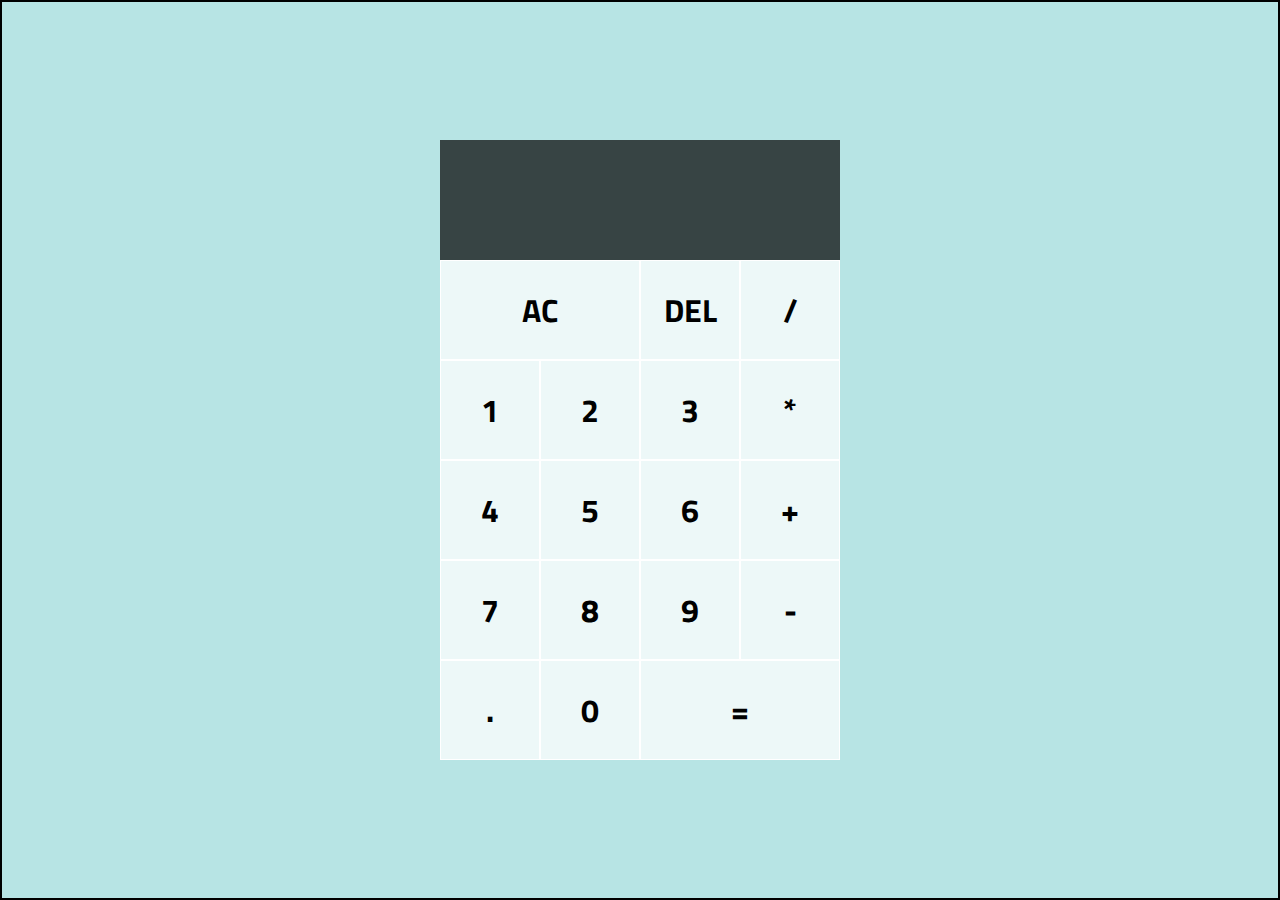
<file: index.html>
<!DOCTYPE html>
<html lang="en">
<head>
    <meta charset="UTF-8">
    <meta name="viewport" content="width=device-width, initial-scale=1.0">
    <title>Calculator</title>
    <link rel="stylesheet" href="Cal.css">

    <link rel="preconnect" href="https://fonts.googleapis.com">
    <link rel="preconnect" href="https://fonts.gstatic.com" crossorigin>
    <link href="https://fonts.googleapis.com/css2?family=Exo+2&family=Patrick+Hand&family=Titillium+Web&display=swap" rel="stylesheet">
</head>
<body>
    <div class="calculator">
        <div class="output">
            <div data-previous-operand class="previous"></div>
            <div data-current-operand class="current"></div>
        </div>
        <button data-all-clear class="span2">AC</button>
        <button data-delete>DEL</button>
        <button data-operation>/</button>
        <button data-number>1</button>
        <button data-number>2</button>
        <button data-number>3</button>
        <button data-operation>*</button>
        <button data-number>4</button>
        <button data-number>5</button>
        <button data-number>6</button>
        <button data-operation>+</button>
        <button data-number>7</button>
        <button data-number>8</button>
        <button data-number>9</button>
        <button data-operation>-</button>
        <button data-number>.</button>
        <button data-number>0</button>
        <button data-equals class="span2">=</button>


    </div>

    <script  src="Cal.js"></script>
</body>
</html>
</file>
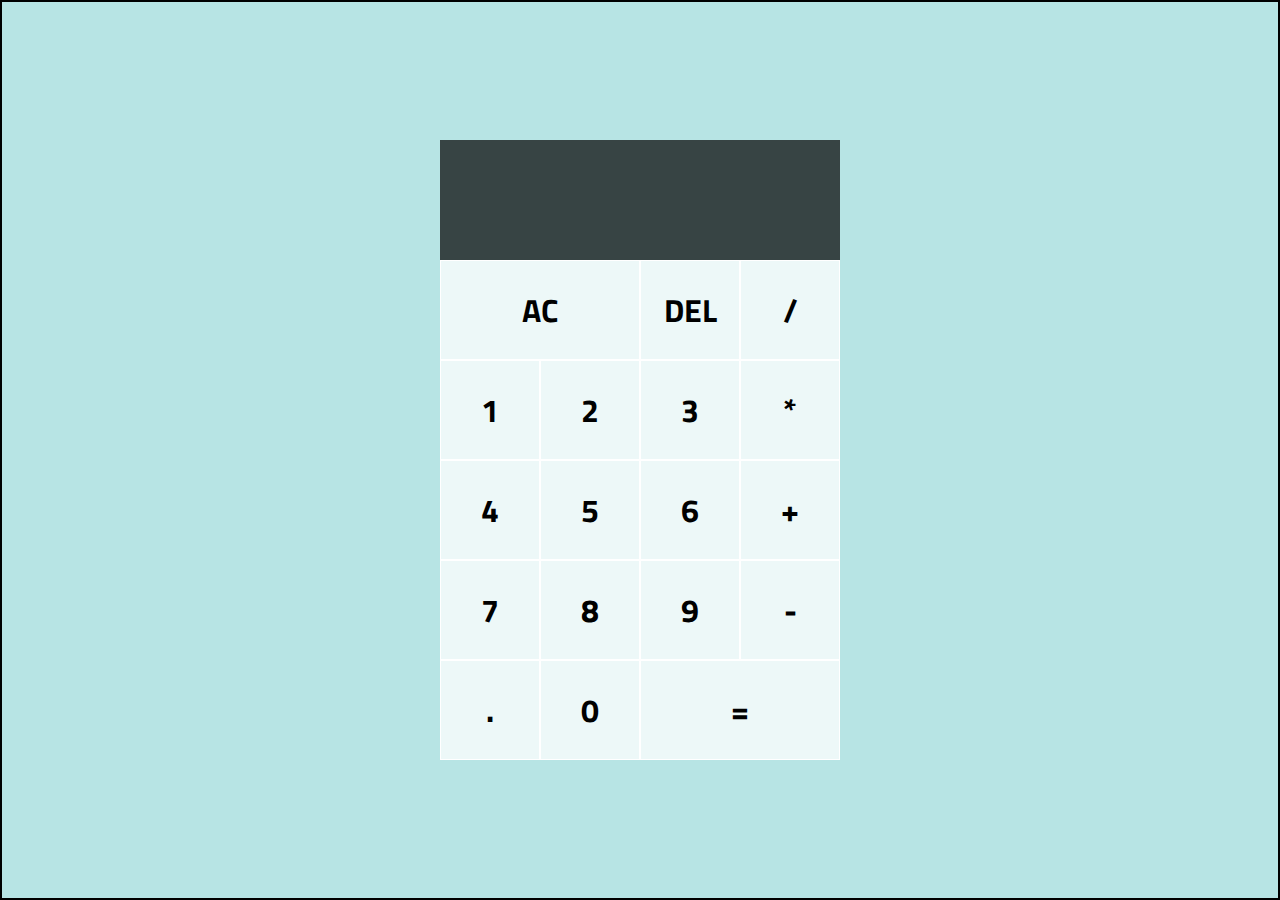
<file: Cal.html>
<!DOCTYPE html>
<html lang="en">
<head>
    <meta charset="UTF-8">
    <meta name="viewport" content="width=device-width, initial-scale=1.0">
    <title>Calculator</title>
    <link rel="stylesheet" href="Cal.css">

    <link rel="preconnect" href="https://fonts.googleapis.com">
    <link rel="preconnect" href="https://fonts.gstatic.com" crossorigin>
    <link href="https://fonts.googleapis.com/css2?family=Exo+2&family=Patrick+Hand&family=Titillium+Web&display=swap" rel="stylesheet">
</head>
<body>
    <div class="calculator">
        <div class="output">
            <div data-previous-operand class="previous"></div>
            <div data-current-operand class="current"></div>
        </div>
        <button data-all-clear class="span2">AC</button>
        <button data-delete>DEL</button>
        <button data-operation>/</button>
        <button data-number>1</button>
        <button data-number>2</button>
        <button data-number>3</button>
        <button data-operation>*</button>
        <button data-number>4</button>
        <button data-number>5</button>
        <button data-number>6</button>
        <button data-operation>+</button>
        <button data-number>7</button>
        <button data-number>8</button>
        <button data-number>9</button>
        <button data-operation>-</button>
        <button data-number>.</button>
        <button data-number>0</button>
        <button data-equals class="span2">=</button>


    </div>

    <script  src="Cal.js"></script>
</body>
</html>
</file>
<file: Cal.css>
*{
    margin:0%;
    padding:0%;
    box-sizing: border-box;
    font-family: 'Exo 2', sans-serif;
    font-family: 'Patrick Hand', cursive;
    font-family: 'Titillium Web', sans-serif;
    font-weight: 700;
}

body{
    background: rgb(183, 228, 228);
}

.calculator{
    border: 2px solid black;
    display:grid;
    justify-content:center;
    align-content:center;
    min-height: 100vh;
    grid-template-columns: repeat(4,100px);
    grid-template-rows: minmax(120px,auto) repeat(5,100px);
}

.calculator button{
    cursor: pointer;
    font-size: 2rem;
    border: 1px solid white;
    outline: none;
    background-color: rgba(255, 255, 255, .75);
}

.calculator button:hover{
    background-color: rgba(255, 255, 255, 0.596);
}

.span2{
    grid-column: span 2;
}

.output{
    grid-column: 1/-1;
    background-color: rgba(0, 0, 0, .7);
    display: flex;
    flex-direction: column;
    align-items: flex-end;
    justify-content: space-around; 
    word-wrap: break-word;
    word-break: break-all;   
}

.previous{
    color: rgba(255, 255, 255, .75);
    font-size: 1.5rem;
}

.current{
    color: rgba(255, 255, 255);
    font-size: 2.5rem;
}
</file>
